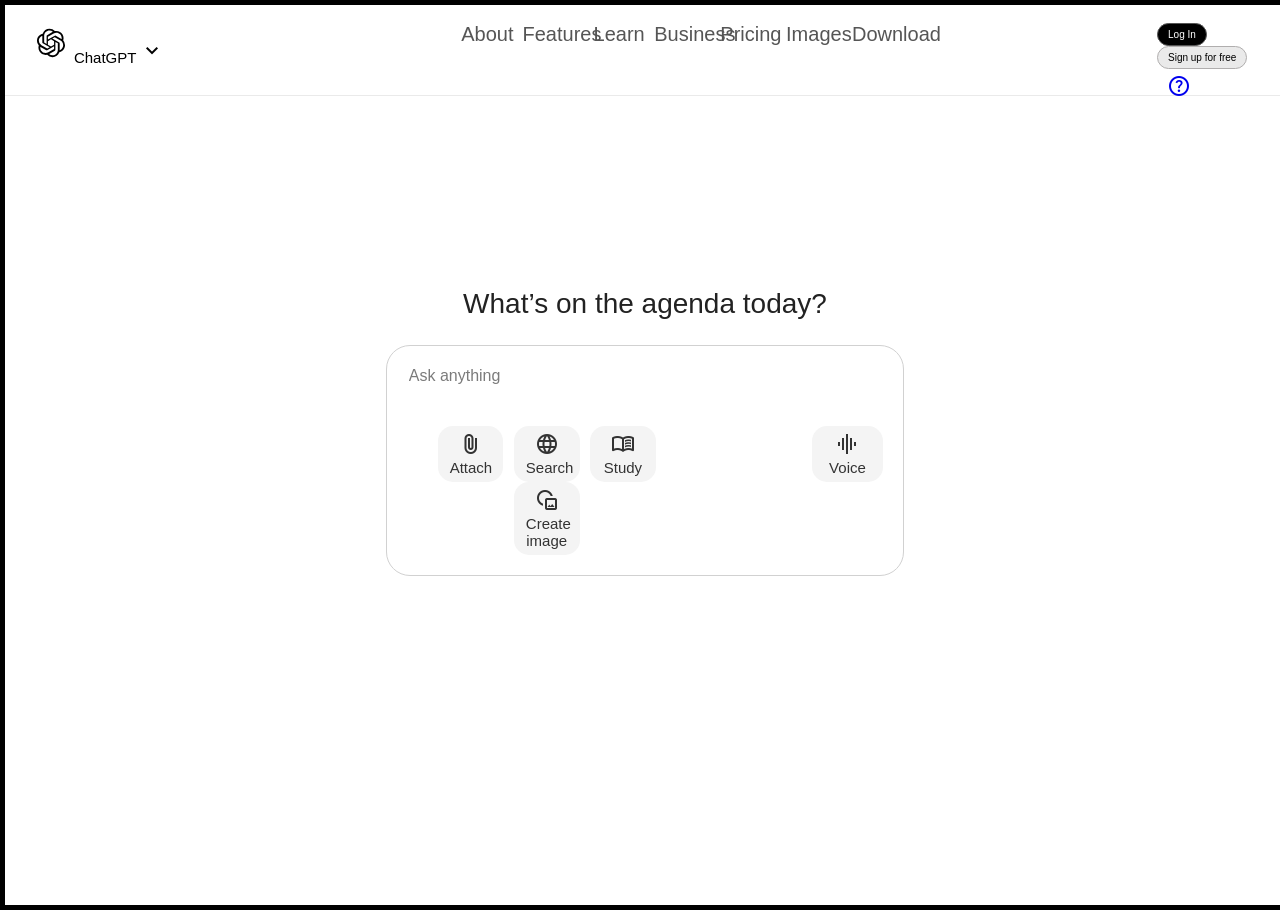
<file: index.html>
<!DOCTYPE html>
<html lang="en">
<head>
    <meta charset="UTF-8">
    <meta name="viewport" content="width=device-width, initial-scale=1.0">
    <link rel="stylesheet" href="index.css">
    <title>Document</title>
     <link rel="stylesheet" href="https://fonts.googleapis.com/css2?family=Material+Symbols+Outlined:opsz,wght,FILL,GRAD@20..48,100..700,0..1,-50..200&icon_names=keyboard_arrow_down,help,attach_file,language,menu_book,vr180_create2d,graphic_eq" />
</head>
<body>
<nav class="navbar">
    <section class="left_nav">
    <svg width="40px" xmlns="http://www.w3.org/2000/svg" shape-rendering="geometricPrecision" text-rendering="geometricPrecision" image-rendering="optimizeQuality" fill-rule="evenodd" clip-rule="evenodd" viewBox="0 0 512 509.639"><path fill="#fff" d="M115.612 0h280.775C459.974 0 512 52.026 512 115.612v278.415c0 63.587-52.026 115.613-115.613 115.613H115.612C52.026 509.64 0 457.614 0 394.027V115.612C0 52.026 52.026 0 115.612 0z"/><path fill-rule="nonzero" d="M412.037 221.764a90.834 90.834 0 004.648-28.67 90.79 90.79 0 00-12.443-45.87c-16.37-28.496-46.738-46.089-79.605-46.089-6.466 0-12.943.683-19.264 2.04a90.765 90.765 0 00-67.881-30.515h-.576c-.059.002-.149.002-.216.002-39.807 0-75.108 25.686-87.346 63.554-25.626 5.239-47.748 21.31-60.682 44.03a91.873 91.873 0 00-12.407 46.077 91.833 91.833 0 0023.694 61.553 90.802 90.802 0 00-4.649 28.67 90.804 90.804 0 0012.442 45.87c16.369 28.504 46.74 46.087 79.61 46.087a91.81 91.81 0 0019.253-2.04 90.783 90.783 0 0067.887 30.516h.576l.234-.001c39.829 0 75.119-25.686 87.357-63.588 25.626-5.242 47.748-21.312 60.682-44.033a91.718 91.718 0 0012.383-46.035 91.83 91.83 0 00-23.693-61.553l-.004-.005zM275.102 413.161h-.094a68.146 68.146 0 01-43.611-15.8 56.936 56.936 0 002.155-1.221l72.54-41.901a11.799 11.799 0 005.962-10.251V241.651l30.661 17.704c.326.163.55.479.596.84v84.693c-.042 37.653-30.554 68.198-68.21 68.273h.001zm-146.689-62.649a68.128 68.128 0 01-9.152-34.085c0-3.904.341-7.817 1.005-11.663.539.323 1.48.897 2.155 1.285l72.54 41.901a11.832 11.832 0 0011.918-.002l88.563-51.137v35.408a1.1 1.1 0 01-.438.94l-73.33 42.339a68.43 68.43 0 01-34.11 9.12 68.359 68.359 0 01-59.15-34.11l-.001.004zm-19.083-158.36a68.044 68.044 0 0135.538-29.934c0 .625-.036 1.731-.036 2.5v83.801l-.001.07a11.79 11.79 0 005.954 10.242l88.564 51.13-30.661 17.704a1.096 1.096 0 01-1.034.093l-73.337-42.375a68.36 68.36 0 01-34.095-59.143 68.412 68.412 0 019.112-34.085l-.004-.003zm251.907 58.621l-88.563-51.137 30.661-17.697a1.097 1.097 0 011.034-.094l73.337 42.339c21.109 12.195 34.132 34.746 34.132 59.132 0 28.604-17.849 54.199-44.686 64.078v-86.308c.004-.032.004-.065.004-.096 0-4.219-2.261-8.119-5.919-10.217zm30.518-45.93c-.539-.331-1.48-.898-2.155-1.286l-72.54-41.901a11.842 11.842 0 00-5.958-1.611c-2.092 0-4.15.558-5.957 1.611l-88.564 51.137v-35.408l-.001-.061a1.1 1.1 0 01.44-.88l73.33-42.303a68.301 68.301 0 0134.108-9.129c37.704 0 68.281 30.577 68.281 68.281a68.69 68.69 0 01-.984 11.545v.005zm-191.843 63.109l-30.668-17.704a1.09 1.09 0 01-.596-.84v-84.692c.016-37.685 30.593-68.236 68.281-68.236a68.332 68.332 0 0143.689 15.804 63.09 63.09 0 00-2.155 1.222l-72.54 41.9a11.794 11.794 0 00-5.961 10.248v.068l-.05 102.23zm16.655-35.91l39.445-22.782 39.444 22.767v45.55l-39.444 22.767-39.445-22.767v-45.535z"/></svg>
    <a href="#" class="logo">ChatGPT
    <span class="material-symbols-outlined">keyboard_arrow_down</span>
     </a>
    </section>
        <ul class="center_nav">
            <li><a href="#">About</a></li>
            <li><a href="#">Features</a></li>
            <li><a href="#">Learn</a></li>
            <li><a href="#">Business</a></li>
            <li><a href="#">Pricing</a></li>
            <li><a href="./images.html">Images</a></li>
            <li><a href="./agent.html">Download</a></li>
        </ul>
        <section class="rigth_nav">
        <a href="#" class="login">Log In</a>
        <a href="#" class="sign_up">Sign up for free</a>
        <a href="#" ><span class="material-symbols-outlined">help</span> </a>
        </section>
    </nav>
  <main class="main-content">
    <h1 class="main-title">What’s on the agenda today?</h1>
    <form class="chat-form">
        <input type="text" placeholder="Ask anything" class="chat-input">
        <menu class="input-actions">
            <li class="left-actions">
                <button type="button" class="action-btn"><span class="material-symbols-outlined">
attach_file
</span> Attach</button>
                <button type="button" class="action-btn"><span class="material-symbols-outlined">
language
</span>Search</button>
                <button type="button" class="action-btn"><span class="material-symbols-outlined">
menu_book
</span> Study</button>
                <button type="button" class="action-btn"><span class="material-symbols-outlined">
vr180_create2d
</span> Create image</button>
            </li>
            <li class="right-actions">
                <button type="button" class="action-btn" id="btn_voice"><span class="material-symbols-outlined">
graphic_eq
</span> Voice</button>
            </li>
        </menu>
    </form>
</main>
</body>
</html>
</file>
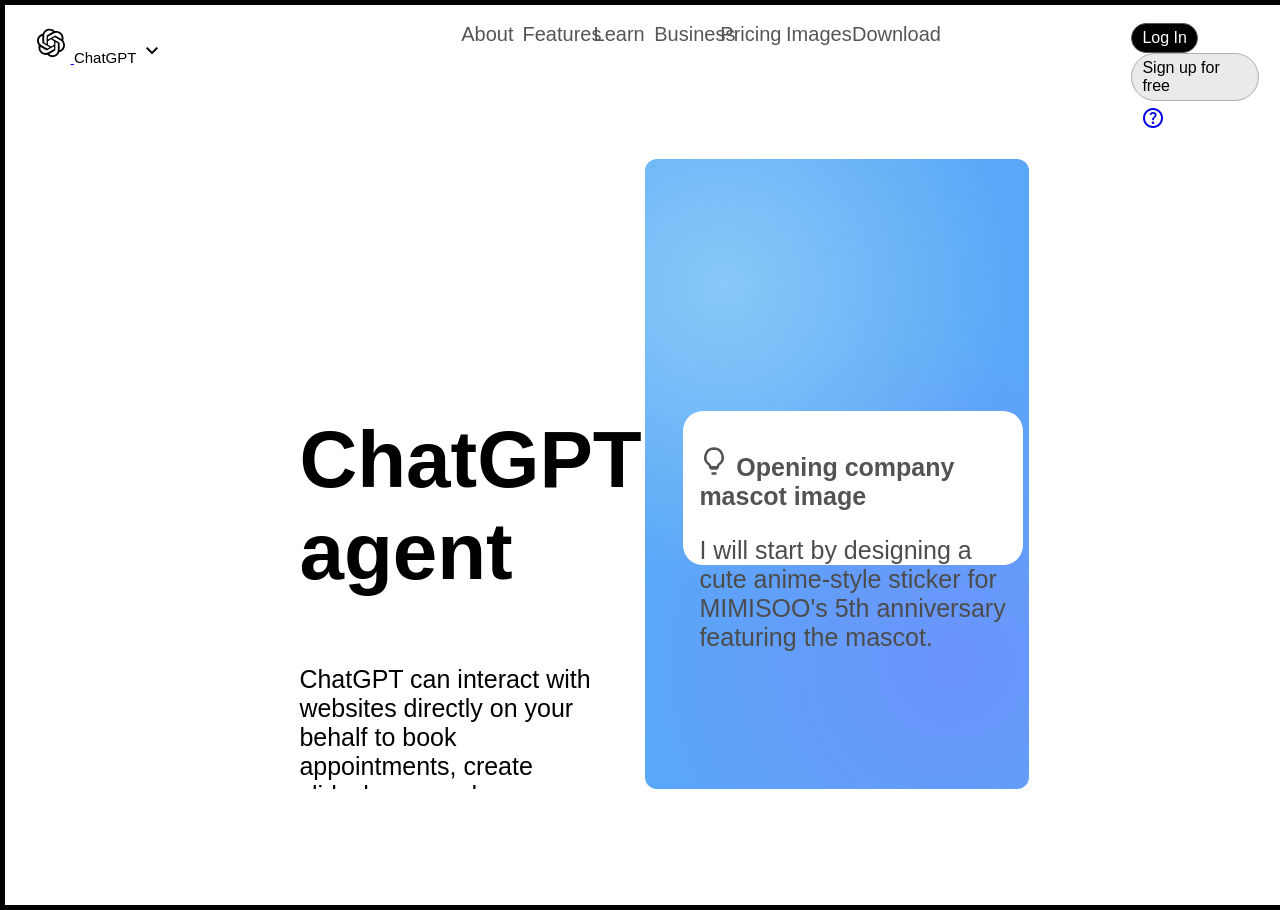
<file: agent.html>
<!DOCTYPE html>
<html lang="en">
<head>
    <meta charset="UTF-8">
    <meta name="viewport" content="width=device-width, initial-scale=1.0">
    <link rel="stylesheet" href="agent.css">
    <link rel="stylesheet" href="https://fonts.googleapis.com/css2?family=Material+Symbols+Outlined:opsz,wght,FILL,GRAD@20..48,100..700,0..1,-50..200&icon_names=keyboard_arrow_down,help,attach_file,language,menu_book,vr180_create2d,graphic_eq" />
    <title>Document</title>
</head>
<body>
    <nav class="navbar">
    <section class="left_nav">
        <a href="./index.html"><svg href="./index.html" width="40px" xmlns="http://www.w3.org/2000/svg" shape-rendering="geometricPrecision" text-rendering="geometricPrecision" image-rendering="optimizeQuality" fill-rule="evenodd" clip-rule="evenodd" viewBox="0 0 512 509.639"><path fill="#fff" d="M115.612 0h280.775C459.974 0 512 52.026 512 115.612v278.415c0 63.587-52.026 115.613-115.613 115.613H115.612C52.026 509.64 0 457.614 0 394.027V115.612C0 52.026 52.026 0 115.612 0z"/><path fill-rule="nonzero" d="M412.037 221.764a90.834 90.834 0 004.648-28.67 90.79 90.79 0 00-12.443-45.87c-16.37-28.496-46.738-46.089-79.605-46.089-6.466 0-12.943.683-19.264 2.04a90.765 90.765 0 00-67.881-30.515h-.576c-.059.002-.149.002-.216.002-39.807 0-75.108 25.686-87.346 63.554-25.626 5.239-47.748 21.31-60.682 44.03a91.873 91.873 0 00-12.407 46.077 91.833 91.833 0 0023.694 61.553 90.802 90.802 0 00-4.649 28.67 90.804 90.804 0 0012.442 45.87c16.369 28.504 46.74 46.087 79.61 46.087a91.81 91.81 0 0019.253-2.04 90.783 90.783 0 0067.887 30.516h.576l.234-.001c39.829 0 75.119-25.686 87.357-63.588 25.626-5.242 47.748-21.312 60.682-44.033a91.718 91.718 0 0012.383-46.035 91.83 91.83 0 00-23.693-61.553l-.004-.005zM275.102 413.161h-.094a68.146 68.146 0 01-43.611-15.8 56.936 56.936 0 002.155-1.221l72.54-41.901a11.799 11.799 0 005.962-10.251V241.651l30.661 17.704c.326.163.55.479.596.84v84.693c-.042 37.653-30.554 68.198-68.21 68.273h.001zm-146.689-62.649a68.128 68.128 0 01-9.152-34.085c0-3.904.341-7.817 1.005-11.663.539.323 1.48.897 2.155 1.285l72.54 41.901a11.832 11.832 0 0011.918-.002l88.563-51.137v35.408a1.1 1.1 0 01-.438.94l-73.33 42.339a68.43 68.43 0 01-34.11 9.12 68.359 68.359 0 01-59.15-34.11l-.001.004zm-19.083-158.36a68.044 68.044 0 0135.538-29.934c0 .625-.036 1.731-.036 2.5v83.801l-.001.07a11.79 11.79 0 005.954 10.242l88.564 51.13-30.661 17.704a1.096 1.096 0 01-1.034.093l-73.337-42.375a68.36 68.36 0 01-34.095-59.143 68.412 68.412 0 019.112-34.085l-.004-.003zm251.907 58.621l-88.563-51.137 30.661-17.697a1.097 1.097 0 011.034-.094l73.337 42.339c21.109 12.195 34.132 34.746 34.132 59.132 0 28.604-17.849 54.199-44.686 64.078v-86.308c.004-.032.004-.065.004-.096 0-4.219-2.261-8.119-5.919-10.217zm30.518-45.93c-.539-.331-1.48-.898-2.155-1.286l-72.54-41.901a11.842 11.842 0 00-5.958-1.611c-2.092 0-4.15.558-5.957 1.611l-88.564 51.137v-35.408l-.001-.061a1.1 1.1 0 01.44-.88l73.33-42.303a68.301 68.301 0 0134.108-9.129c37.704 0 68.281 30.577 68.281 68.281a68.69 68.69 0 01-.984 11.545v.005zm-191.843 63.109l-30.668-17.704a1.09 1.09 0 01-.596-.84v-84.692c.016-37.685 30.593-68.236 68.281-68.236a68.332 68.332 0 0143.689 15.804 63.09 63.09 0 00-2.155 1.222l-72.54 41.9a11.794 11.794 0 00-5.961 10.248v.068l-.05 102.23zm16.655-35.91l39.445-22.782 39.444 22.767v45.55l-39.444 22.767-39.445-22.767v-45.535z"/></svg>
    </a>
    <a href="#" class="logo">ChatGPT
    <span class="material-symbols-outlined">keyboard_arrow_down</span>
     </a>
    </section>
        <ul class="center_nav">
            <li><a href="#">About</a></li>
            <li><a href="#">Features</a></li>
            <li><a href="#">Learn</a></li>
            <li><a href="#">Business</a></li>
            <li><a href="#">Pricing</a></li>
            <li><a href="./images.html">Images</a></li>
            <li><a href="#">Download</a></li>
        </ul>
        <section class="rigth_nav">
        <a href="#" class="login">Log In</a>
        <a href="#" class="sign_up">Sign up for free</a>
        <a href="#" ><span class="material-symbols-outlined">help</span> </a>
        </section>
    </nav>
     <main>
  
    <section class="leftCase">
      <h1>ChatGPT agent</h1>
      <p class="lead">
        ChatGPT can interact with websites directly on your behalf to
        book appointments, create slideshows, and more, handling
        complex tasks from start to finish.
      </p>
      <p class="availability">Available in ChatGPT Plus, Pro, Business, and Enterprise</p>
      <a href="#" class="btn btn-dark">Try now</a>
    </section>
    
    <section class="rightCase">
      <div class="blue-area">
        <aside class="note">
          <h2>
            <svg class="bulb" width="30" height="30" viewBox="0 0 24 24" fill="none"
                 stroke="currentColor" stroke-width="2" aria-hidden="true">
              <path d="M9 18h6M10 22h4M12 2a7 7 0 0 0-4 12.7c.6.5 1 1.3 1 2.1V17h6v-.2c0-.8.4-1.6 1-2.1A7 7 0 0 0 12 2z"/>
            </svg>
            Opening company mascot image
          </h2>
          <p>I will start by designing a cute anime-style sticker for MIMISOO's 5th anniversary featuring the mascot.</p>
        </aside>
      </div>
    </section>
  </main>
</body>
</html>
</file>
<file: index.css>
body{
      background-color: #FFFFFF;
    font-family: Arial, sans-serif;
    border: 5px solid black;
    width:100%;
    height: 100vh;
    margin: 0;
}

.material-symbols-outlined {
  font-variation-settings:
  'FILL' 0,
  'wght' 400,
  'GRAD' 0,
  'opsz' 24
}

.navbar{
  display: block;
  position: relative;
  height: 10%;
  background-color: #ffffff;
  border-bottom: 1px solid #eaeaea;
}
.left_nav{
color:#5D5D5D;
position: absolute;
left:2%;
   top:20%;
  font-size: 12px;
  float:left;
}
.logo {
  text-decoration: none;
  color: #000000;
  font-size: 15px;
  bottom: 10px;
}
.dropdown-arrow{
display: inline-block;
  font-size: 12px;
  color: #666666;
  margin-left: 4px;
}
.center_nav{
color: #6E6E6E;
position: absolute;
left:30%;
width:40%;
  margin:auto;
  text-align: center;
  top:20%;
}
.center_nav li {
  display: inline-block; 
  margin:auto;
width:12%;
}
.center_nav a {
  text-decoration: none;
  color: #555555;
  font-size: 20px;
}
.rigth_nav {
  position: absolute;
  right: 2%;
  float:right;
  top:20%;
  width:8%;
}
.rigth_nav a {
  display: inline-block;
  text-decoration: none;
  padding: 5px 10px;
  margin:auto;
   bottom: 5%;
}
.login{
background-color: black;
border: 0.2px solid #555555;
border-radius: 50px;
color: white;
 font-size: 10px;

}
.sign_up{
color:black;
border: 0.2px solid #b0aeae;
border-radius: 50px;
background-color:  #EAEAEA;
 font-size: 10px;
}
.main-content {
  text-align: center;
  width:45%;
  margin:15% auto auto auto;
}

.main-title {
  font-size: 28px;
  color: #222222;
  margin-bottom: 25px;
  font-weight: normal;
}

.chat-form {
  display: inline-block;
  width:90%;
  border: 1px solid #d1d1d1;
  border-radius: 24px;
  background-color: #ffffff;
  padding: 20px;
  box-sizing: border-box;
  margin: auto;
}

.chat-input {
  display: block;
  width: 100%;
  border: none;
  font-size: 16px;
  background: transparent;
  margin-bottom: 40px;
  box-sizing: border-box;
  outline: none;
}

.chat-input::placeholder {
  color: #7b7b7b;
  opacity: 1;
}

.input-actions {
  display: block;
  list-style: none;
  margin: 0;
  padding: 0;  
}

.left-actions {
  display: inline-block;
  margin-left: 0;
  position: relative;
  float: left;
  width:60%;
}

.right-actions {
  float: right;
  display: inline-block;
      position: relative;
     width:15%;
}
.action-btn {
  display: inline-block;
  background-color: #f4f4f4;
  border: none;
  border-radius: 15px;
  padding: 6px 12px;
  font-size: 15px;
  width:23%;
  color: #333333;
  margin-right: 6px;
}
#btn_voice{
  width:100%;
}
.icon {
  margin-right: 4px;
  font-size: 12px;
}
</file>
<file: agent.css>
body{
      background-color: #FFFFFF;
    font-family: Arial, sans-serif;
    border: 5px solid black;
    width:100%;
    height: 100vh;
    margin: 0;
}

.material-symbols-outlined {
  font-variation-settings:
  'FILL' 0,
  'wght' 400,
  'GRAD' 0,
  'opsz' 24
}

.navbar{
  display: block;
  position: relative;
  height: 10%;
  background-color: #ffffff;
}
.left_nav{
color:#5D5D5D;
position: absolute;
left:2%;
   top:20%;
  font-size: 12px;
  float:left;
}
.logo {
  text-decoration: none;
  color: #000000;
  font-size: 15px;
  bottom: 10px;
}
.dropdown-arrow{
display: inline-block;
  font-size: 12px;
  color: #666666;
  margin-left: 4px;
}
.center_nav{
color: #6E6E6E;
position: absolute;
left:30%;
width:40%;
  margin:auto;
  text-align: center;
  top:20%;
}
.center_nav li {
  display: inline-block; 
  margin:auto;
width:12%;
}
.center_nav a {
  text-decoration: none;
  color: #555555;
  font-size: 20px;
}
.rigth_nav {
  position: absolute;
  right: 2%;
  float:right;
  top:20%;
  width:10%;
}
.rigth_nav a {
  display: inline-block;
  text-decoration: none;
  padding: 5px 10px;
  margin:auto;
   bottom: 5%;
}
.login{
background-color: black;
border: 0.2px solid #555555;
border-radius: 50px;
color: white;
 font-size: 16px;

}
.sign_up{
color:black;
border: 0.2px solid #b0aeae;
border-radius: 50px;
background-color:  #EAEAEA;
 font-size: 16px;
}
main {
     width: 60%;
     height: 70%;
      margin: 5% auto auto auto;
       overflow: hidden; 
       
    }
main .leftCase { 
    float: left;
     width: 40%; 
     height: auto;
     margin: 0 auto;
    top: 30%;
    position: relative;
    left: 5%;
    }
main .rightCase { 
    float: right; 
    width: 50%; 
     height: 100%;
}
.blue-area {
  height: 100%;
  border-radius: 12px;
  position: relative;
  background:
    radial-gradient(circle at 20% 20%, #87C9F8 0%, transparent 50%),
    radial-gradient(circle at 80% 80%, #6B94FC 0%, transparent 55%),
    #5AA7F7;
}
.note {
  position: absolute;
  top: 40%;
  left: 10%;
  right: 10%;
  height: 20%;
  width:80%;
  background: #FFFFFF;
  border-radius: 20px;
  padding: 14px 16px;
}
.note h2 {
     color: #535353; 
     font-size: 25px;
    }
.note p {
     color: #4C4C4C; 
     font-size: 25px;
    }
.btn-dark{
    padding: 6px 14px; 
    border-radius: 50px;
    background-color: #000000;
    color: white;
    text-decoration: none;
}
.leftCase h1{
    font-weight: 550;
    font-size: 80px;
}

.lead{
    font-size: 25px;
    font-weight: 300;
}

.availability{
    font-size: 25px;
    color: #4C4C4C; 

}
</file>
